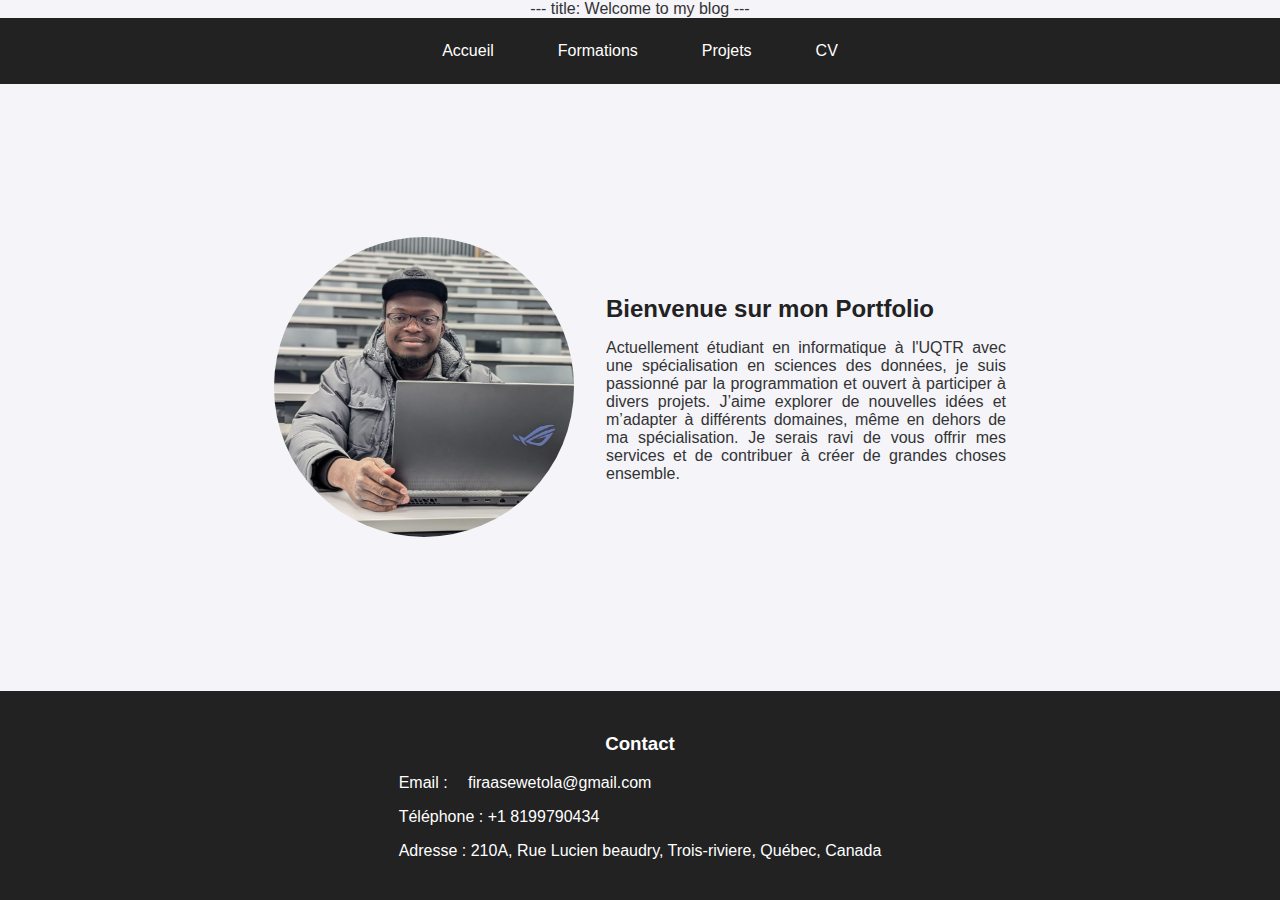
<file: index.html>
---
title: Welcome to my blog
---

<!DOCTYPE html>
<html lang="fr">
<head>
  <meta charset="UTF-8">
  <meta name="viewport" content="width=device-width, initial-scale=1.0">
  <title>Mon Portfolio</title>
  <link rel="stylesheet" href="style.css"/>
</head>
<body>

  <header>
    <nav>
      <a href="index.html">Accueil</a>
      <a href="Formations.html">Formations</a>
      <a href="Projets.html">Projets</a>
      <a href="cv.html">CV</a>
    </nav>
  </header>

  <main>
    <div class="content">
      <section class="profile-section">
        <div class="photo"></div>
        <div class="bio">
          <h2>Bienvenue sur mon Portfolio</h2>
          <p>
            Actuellement étudiant en informatique à l'UQTR avec une spécialisation en sciences des données, je suis passionné par la programmation et ouvert à participer à divers projets. J’aime explorer de nouvelles idées et m’adapter à différents domaines, même en dehors de ma spécialisation. Je serais ravi de vous offrir mes services et de contribuer à créer de grandes choses ensemble.
          </p>
        </div>
      </section>
    </div>
  </main>

  <footer >
    <nav>
    <div class="contactes">
        <h3>Contact</h3>
        <p>Email : <a href="mailto:firaasewetola@gmail.com" >firaasewetola@gmail.com</a></p>
        <p>Téléphone : +1 8199790434</p>
        <p>Adresse : 210A, Rue Lucien beaudry, Trois-riviere, Québec, Canada</p>
    </div>
    </nav>
  </footer>
</body>
</html>
</file>
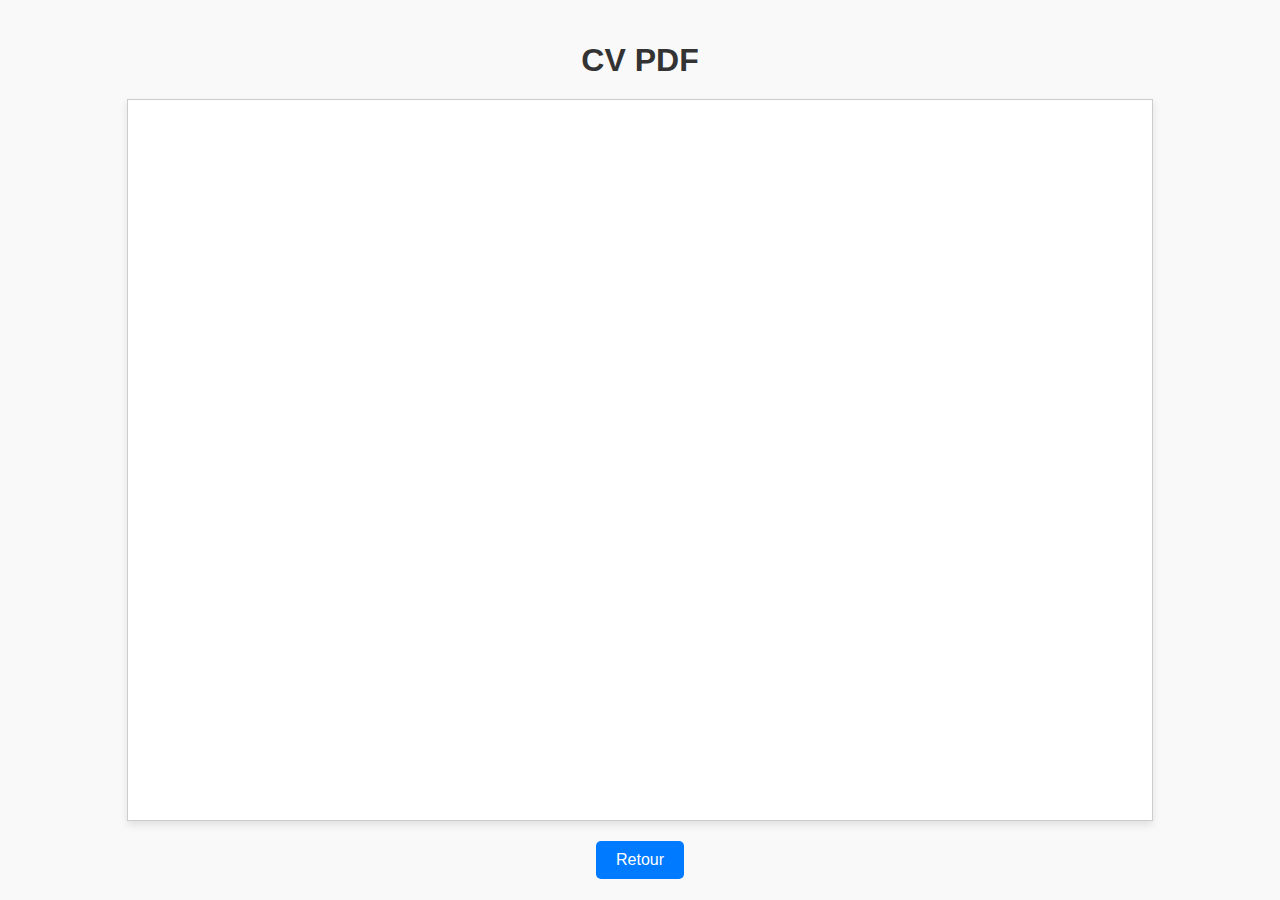
<file: cv.html>
<!DOCTYPE html>
<html lang="fr">
<head>
    <meta charset="UTF-8">
    <meta name="viewport" content="width=device-width, initial-scale=1.0">
    <title>Mon CV</title>
    <style>
        body {
            font-family: Arial, sans-serif;
            margin: 0;
            padding: 0;
            background-color: #f9f9f9;
            display: flex;
            flex-direction: column;
            align-items: center;
            justify-content: center;
            height: 100vh;
        }

        h1 {
            margin-bottom: 20px;
            color: #333;
        }

        .pdf-container {
            width: 80%;
            height: 80vh;
            border: 1px solid #ccc;
            background-color: #fff;
            box-shadow: 0 4px 8px rgba(0, 0, 0, 0.1);
            margin-bottom: 20px;
        }

        iframe {
            width: 100%;
            height: 100%;
            border: none;
        }

        .back-button {
            padding: 10px 20px;
            font-size: 16px;
            color: #fff;
            background-color: #007BFF;
            border: none;
            border-radius: 5px;
            cursor: pointer;
            transition: background-color 0.3s ease;
        }

        .back-button:hover {
            background-color: #0056b3;
        }
    </style>
</head>
<body>
    <h1>CV PDF</h1>
    <div class="pdf-container">
        <!-- Le fichier PDF est chargé ici -->
        <iframe src="./assets/CV%20EWETOLA%20FIRAAS.pdf" title="CV PDF"></iframe>
    </div>
    <!-- Bouton Retour -->
    <button class="back-button" onclick="history.back()">Retour</button>
</body>
</html>
</file>
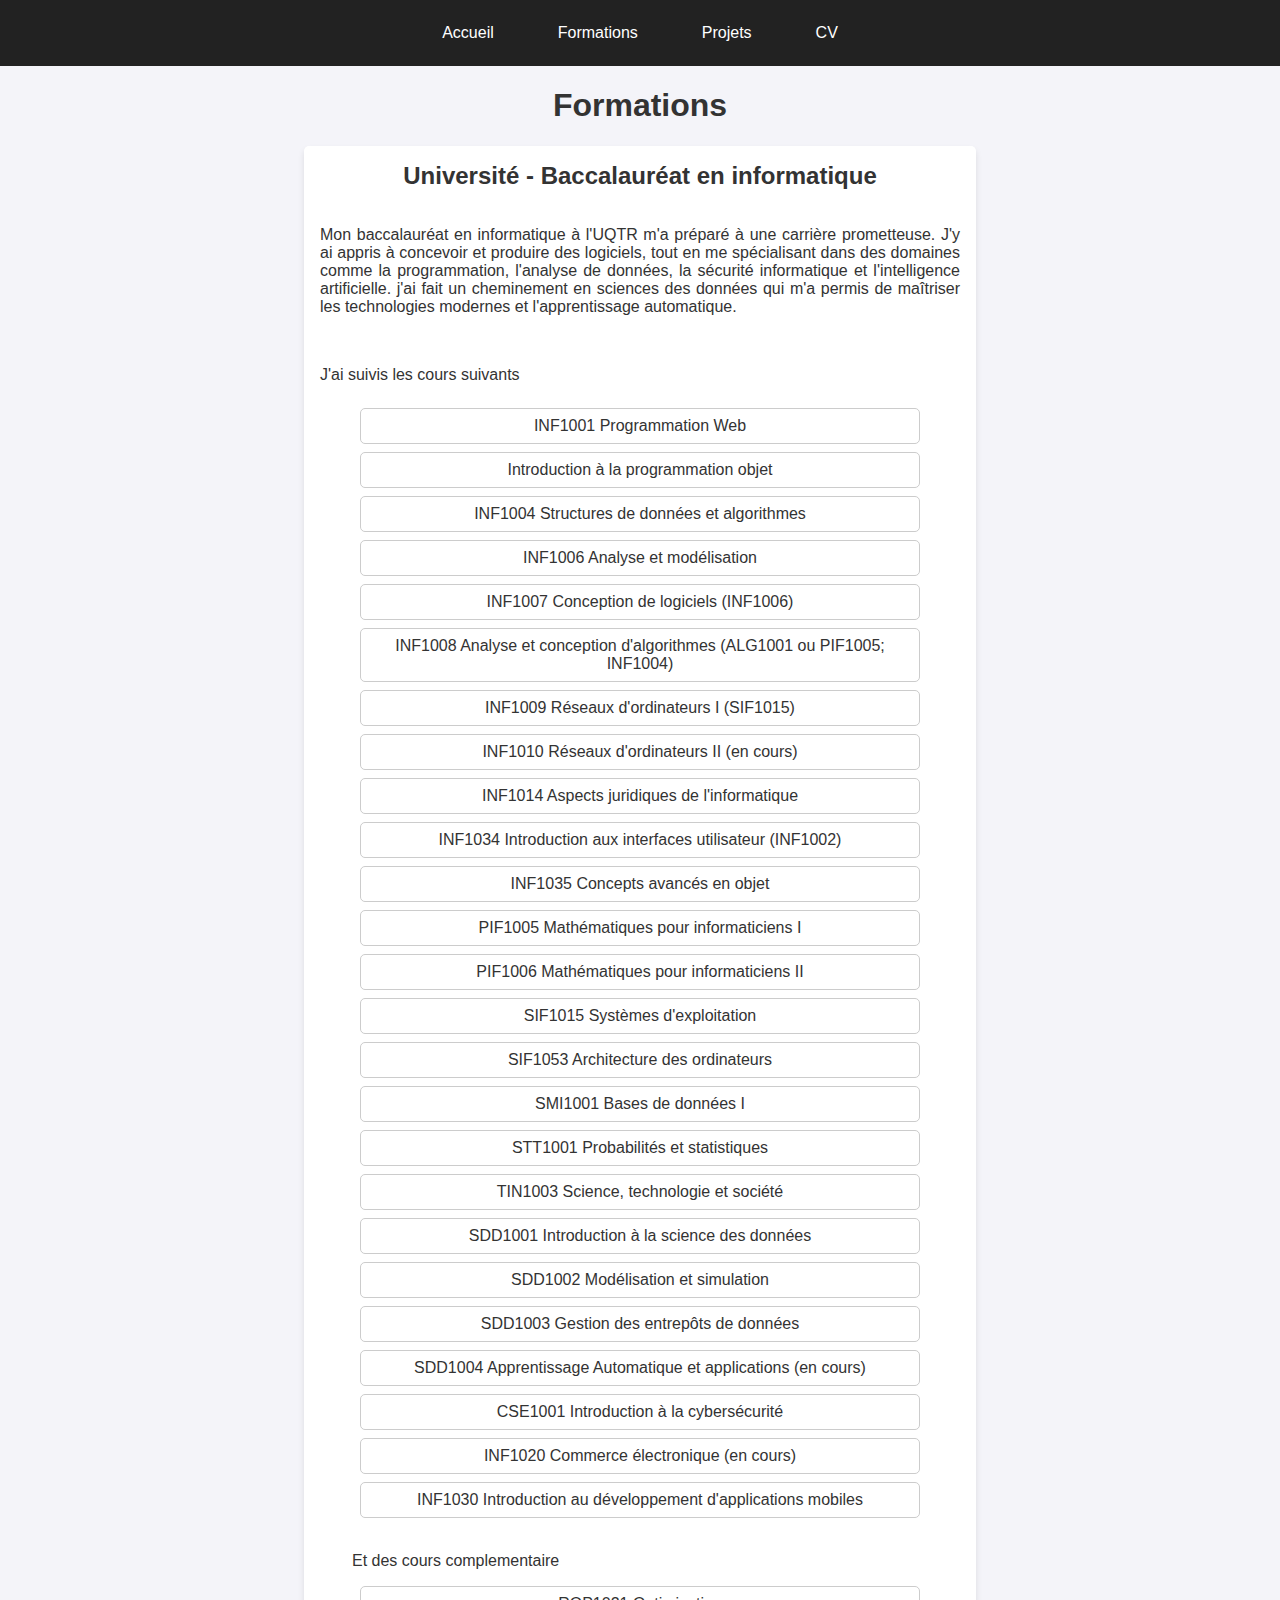
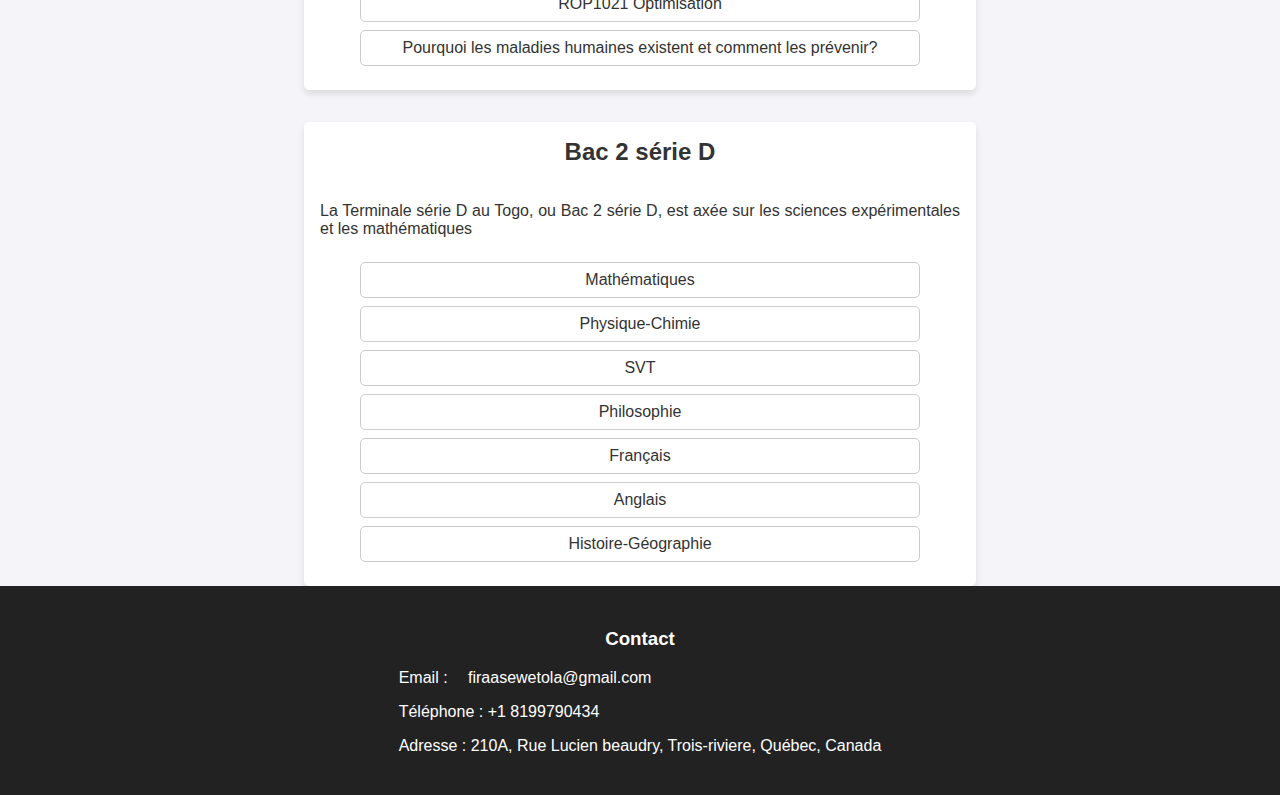
<file: Formation.html>
<!DOCTYPE html>
<html lang="fr">
<head>
    <meta charset="UTF-8">
    <meta name="viewport" content="width=device-width, initial-scale=1.0">
    <title>Formations</title>
    <script>
        function toggleDescription(id) {
            const desc = document.getElementById(id);
            if (desc.style.display === "none" || desc.style.display === "") {
                desc.style.display = "flex";
            } else {
                desc.style.display = "none";
            }
        }
    </script>
  <link rel= "stylesheet" href="Formations.css"/>
</head>
<body>
    <header>
      <nav>
      <a href="index.html">Accueil</a>
      <a href="Formations.html">Formations</a>
      <a href="Projets.html">Projets</a>
      <a href="cv.html">CV</a>
    </nav>
    </header>
 <h1>Formations</h1>
    <section class="container">
        <!-- Division 1: Université -->
        <section class="card">
            <h2>Université - Baccalauréat en informatique</h2>
            <p>Mon baccalauréat en informatique à l'UQTR m'a préparé à une carrière prometteuse. J'y ai appris à concevoir et produire des logiciels, tout en me spécialisant dans des domaines comme la programmation, l'analyse de données, la sécurité informatique et l'intelligence artificielle. j'ai fait un cheminement en sciences des données qui m'a permis de maîtriser les technologies modernes et l'apprentissage automatique.</p>
          <p>
            <br> J'ai suivis les cours suivants 
          </p>

            <ul>
                <li onclick="toggleDescription('desc-INF1001')">INF1001 Programmation Web </li>
                <div id="desc-INF1001" class="description">Le cours INF1001 initie les étudiants aux concepts fondamentaux du Web, leur permettant de créer et publier des sites en exploitant des technologies modernes. Il couvre les éléments essentiels du Web, la conception et la gestion de sites, la validation des pages, ainsi que la programmation côté client (HTML, CSS, JavaScript) et côté serveur (PHP).</div>

                <li onclick="toggleDescription('desc-INF1002')">	Introduction à la programmation objet</li>
                <div id="desc-INF1002" class="description">
Le cours INF1002 initie les étudiants à l'informatique et à la programmation, en se concentrant sur la programmation impérative et orientée objet. Les étudiants apprennent les bases des langages de programmation, y compris les types de données, les structures de contrôle, les sous-programmes, et les objets. Ils découvrent comment développer des applications, choisir des algorithmes, et utiliser des structures de données comme les tableaux et les chaînes de caractères. Le cours couvre aussi l'introduction au paradigme objet, avec des concepts comme l'héritage. Les étudiants utilisent Java sur Eclipse pour des ateliers pratiques.</div>

                <li onclick="toggleDescription('desc-INF1004')">INF1004	Structures de données et algorithmes </li>
                <div id="desc-INF1004" class="description">Le cours INF1004 apprend aux étudiants à utiliser les structures de données comme les listes, piles, files, arbres, et graphes, ainsi qu’à programmer les algorithmes associés, comme le tri et la recherche. Il aborde les bases de la programmation orientée objet (encapsulation, héritage, polymorphisme) et explique la récursion en la comparant à l’itération. Les étudiants apprennent aussi à analyser la complexité des algorithmes et à tester leurs programmes.</div>

                <li onclick="toggleDescription('desc-INF1006')">INF1006	Analyse et modélisation </li>
                <div id="desc-INF1006" class="description">Le cours INF1006 initie les étudiants aux premières étapes du développement de systèmes informatiques, notamment l'analyse des besoins, la spécification et la modélisation des systèmes. Il met l'accent sur l'importance de l'analyse dans le processus de développement et utilise la méthode UML pour formaliser et valider les besoins. </div>

                <li onclick="toggleDescription('desc-INF1007')">INF1007	Conception de logiciels (INF1006)</li>
                <div id="desc-INF1007" class="description">Le cours INF1007 initie au processus de conception logicielle, en mettant l'accent sur son importance et ses défis. Il explore les principes, méthodes et notations utilisés pour concevoir des solutions logicielles de qualité, en suivant des étapes structurées. Les étudiants apprennent à appliquer des styles d'architecture logicielle, des patrons de conception (comme GRASP) et à créer des solutions réutilisables, maintenables et extensibles. Le cours aborde également la conception orientée objet, avec un focus sur la modularité, l'abstraction, la cohésion et le couplage. Des outils d’aide, la documentation et la revue de conception sont également étudiés, avec un projet pratique pour consolider les acquis.</div>
                           
                <li onclick="toggleDescription('desc-INF1008')">	INF1008	Analyse et conception d'algorithmes (ALG1001 ou PIF1005; INF1004)</li>
                <div id="desc-INF1008" class="description">Le cours INF1008 permet de développer des compétences dans la création d'algorithmes corrects et efficaces,
                  en analysant leur complexité spatiale et temporelle. Il couvre la résolution de récurrence, ainsi que l'efficacité des algorithmes de tri. Les étudiants explorent
                  différentes stratégies de conception d'algorithmes, telles que les algorithmes voraces, diviser-pour-régner,
                  la programmation dynamique, les algorithmes probabilistes et l'exploration de graphes.
                  Le cours les aide à choisir l'algorithme le plus adapté à un problème spécifique.</div>
                
              <li onclick="toggleDescription('desc-INF1009')">INF1009	Réseaux d'ordinateurs I (SIF1015)</li>
                <div id="desc-INF1009" class="description">Le cours INF1009 fournit les bases pour comprendre les architectures des réseaux informatiques et leur fonctionnement,
                  notamment l'architecture en couches et les protocoles. Les concepts et le vocabulaire sont introduits progressivement à l’aide d’exemples simples.
                  Le cours couvre la transmission des informations (circuits de données, protocoles de liaison, réseaux à circuits virtuels), le modèle des sept couches OSI,
                  les réseaux locaux (Ethernet, Token Ring, sans fil) et les principes des réseaux IP.</div>
                
              <li onclick="toggleDescription('desc-INF1010')">INF1010	Réseaux d'ordinateurs II (en cours)</li>
                <div id="desc-INF1010" class="description">Le cours INF1010 permet aux étudiants de se familiariser avec les concepts et les défis des nouvelles technologies de l'information et des communications. Il couvre les spécificités du réseau Internet, y compris les services, protocoles et applications, ainsi que l'administration des réseaux. Une introduction à la gestion sécurisée de l'information et aux mécanismes de sécurité informatique est également incluse. Les étudiants auront l'opportunité de définir, spécifier et réaliser des applications client-serveur sur Internet, tout en apprenant à administrer des services TCP/IP (comme DHCP et DNS) et des outils réseau (tels que les switches et routeurs).</div>
               
              <li onclick="toggleDescription('desc-INF1014')">INF1014	Aspects juridiques de l'informatique</li>
                <div id="desc-INF1014" class="description">Le cours INF1014 permet à l'étudiant de se familiariser avec les aspects juridiques de l'informatique. Il couvre les principales lois qui touchent la pratique de l'informatique, notamment le droit d'auteur, le respect de la vie privée, l'accès à l'information, et le cadre juridique des technologies de l'information. Les étudiants apprendront également à analyser des situations de travail pour éviter des problèmes juridiques. Les notions abordées incluent la juridiction, la territorialité, le droit civil et le droit pénal, ainsi que les aspects légaux des licences de produits informatiques et ceux spécifiquement liés à l'Internet.</div>
              
              
              <li onclick="toggleDescription('desc-INF1034')">INF1034 Introduction aux interfaces utilisateur (INF1002)</li>
                <div id="desc-INF1034" class="description">Le cours INF1034 apprend aux étudiants à concevoir des interfaces utilisateur simples et à évaluer leur ergonomie. Il couvre les bases des interactions personne-machine, les principes de conception, l'utilisation d'outils graphiques et la gestion des événements. Les étudiants réalisent des tests et des enquêtes pour évaluer les interfaces, avec des exercices pratiques en Java.</div>
              
              <li onclick="toggleDescription('desc-INF1035')">INF1035 Concepts avancés en objet</li>
                <div id="desc-INF1035" class="description">Le cours INF1035 enseigne les concepts clés de la programmation orientée objet, comme l'héritage, le polymorphisme, les classes abstraites, les interfaces et la généricité. Les étudiants apprennent à utiliser un environnement de développement (Eclipse ou Visual C#), à programmer de façon événementielle et par contrat, et à intégrer la programmation aspectuelle. Le cours explore aussi les design patterns (GoF), le refactoring, et la robustesse des applications. Les langages étudiés sont C# et Java</div>
              
              <li onclick="toggleDescription('desc-PIF1005')">PIF1005 Mathématiques pour informaticiens I</li>
                <div id="desc-PIF1005" class="description">Le cours PIF1005 introduit les concepts mathématiques essentiels en informatique. Il couvre les rappels sur les nombres réels, les inégalités et les logarithmes, ainsi que la théorie des ensembles (relations, fonctions, relations d'ordre). Les étudiants apprennent les bases de la logique, les techniques de preuve, l'algèbre booléenne, les graphes et l'induction mathématique. </div>
                
              <li onclick="toggleDescription('desc-PIF1006')">PIF1006	Mathématiques pour informaticiens II</li>
                <div id="desc-PIF1006" class="description">Le cours PIF1006 approfondit les mathématiques appliquées à l'informatique. Il couvre l'algèbre matricielle, les concepts d'analyse numérique (représentation des nombres, interpolation, approximation), ainsi que les langages formels et les automates (y compris les machines à états finis et les expressions régulières). Les étudiants étudient aussi la cryptographie, incluant les schémas de cryptage et l'authentification, ainsi que les techniques de codage et de compression des données (compression sans perte et avec perte, comme le code de Huffman et JPEG)</div>
                
              <li onclick="toggleDescription('desc-SIF1015')">SIF1015	Systèmes d'exploitation</li>
                <div id="desc-SIF1015" class="description">Le cours SIF1015 initie les étudiants aux concepts fondamentaux des systèmes d'exploitation.
                  Il couvre la gestion des processus et des threads,
                  la communication inter-processus (tubes, files de messages, sockets, signaux), la gestion des entrées/sorties,
                  ainsi que les systèmes de fichiers et la gestion de la mémoire.
                  Les étudiants découvrent aussi la communication réseau par sockets.
                  Ils appliquent les concepts théoriques à travers des projets de développement d'utilitaires
                  dans des environnements ouverts comme UNIX, LINUX ou ANDROID.</div>
                
              <li onclick="toggleDescription('desc-SIF1053')">SIF1053	Architecture des ordinateurs</li>
                <div id="desc-SIF1053" class="description">Le cours SIF1053 présente les éléments fondamentaux des architectures des ordinateurs modernes, y compris les architectures ARM, X86, et x86-64, ainsi que les périphériques. Il couvre les composantes principales des ordinateurs comme la mémoire, les circuits et la représentation de l'information. Les étudiants étudient l'unité de commande, les instructions machine, les notions d'adressage, la microprogrammation, l'unité arithmétique et logique, ainsi que les communications série et parallèle.</div>
               
              <li onclick="toggleDescription('desc-SMI1001')">SMI1001	Bases de données I</li>
                <div id="desc-SMI1001" class="description">Le cours SMI1001 offre une introduction théorique et pratique aux concepts fondamentaux des bases de données, en particulier les bases de données relationnelles. Il couvre la modélisation des données, l'apprentissage du langage SQL et l'utilisation d'un SGBD moderne, permettant aux étudiants de comprendre et d'appliquer ces concepts dans des situations réelles.</div>
                
              <li onclick="toggleDescription('desc-STT1001')">STT1001	Probabilités et statistiques</li>
                <div id="desc-STT1001" class="description">Le cours STT1001 couvre les statistiques de base pour les applications pratiques. Il inclut l'étude des séries statistiques (histogrammes, polygones), des mesures de tendance centrale et de dispersion, des moments, ainsi que des éléments de probabilités (variables aléatoires, distributions binomiales, hypergéométriques, normales et de Poisson). Le cours introduit également l'échantillonnage et les tests d'hypothèses simples.</div>
              
              <li onclick="toggleDescription('desc-TIN1003')">TIN1003	Science, technologie et société</li>
                <div id="desc-TIN1003" class="description">Le cours TIN1003 aide les étudiants à comprendre comment les innovations scientifiques et technologiques affectent la société. Il encourage à réfléchir sur les avantages et les risques des nouvelles technologies. Les étudiants apprennent à évaluer les impacts sociaux des technologies, à prendre des décisions responsables et à comprendre les risques liés à l'adoption de nouvelles technologies, comme celles dans l'informatique et la robotique. Ils discutent aussi des principes à suivre pour que ces technologies soient bénéfiques et sûres pour la société.</div>
              
              <li onclick="toggleDescription('desc-SDD1001')">SDD1001	Introduction à la science des données</li>
                <div id="desc-SDD1001" class="description">Le cours SDD1001 traite des langages modernes utilisés en sciences des données, notamment Python, ainsi que des bibliothèques de statistiques et de calcul symbolique. Il couvre les applications de ces langages dans les paradigmes de programmation orientée objet et fonctionnelle.</div>
              
              <li onclick="toggleDescription('desc-SDD1002')">SDD1002	Modélisation et simulation</li>
                <div id="desc-SDD1002" class="description">Le cours SDD1002 couvre les techniques de simulation, modélisation et visualisation des données. Les étudiants explorent divers outils utilisés en sciences des données, tels que Python. Le cours aborde également les concepts liés à la généralisation, comme le sous-ajustement, le sur-ajustement et la validation croisée. Il inclut des approches comme la classification, la régression et l'agrégation (clustering).</div>
              
              <li onclick="toggleDescription('desc-SDD1003')">SDD1003	Gestion des entrepôts de données</li>
                <div id="desc-SDD1003" class="description">Le cours SDD1003 traite des bases de données non relationnelles, qui ne suivent pas le modèle table/clé des bases de données relationnelles. Il permet aux étudiants de comprendre, modéliser et manipuler des données massives en utilisant les technologies modernes des bases de données non relationnelles.</div>
              
              <li onclick="toggleDescription('desc-SDD1004')">SDD1004	Apprentissage Automatique et applications (en cours)</li>
                <div id="desc-SDD1004" class="description">Le cours SDD1004 aborde les algorithmes d'apprentissage automatique, y compris la machine à vecteurs de support (SVM), l'entraînement et la validation des modèles. Il introduit la modélisation et les algorithmes d'apprentissage basé sur les données, tels que l'apprentissage par l'exemple. Les principaux algorithmes étudiés sont le voisin le plus proche (KNN), la régression linéaire et généralisée, les mixtures de Gaussiennes, les processus Gaussiens et les méthodes de noyaux. Le cours inclut également une introduction à l'apprentissage profond.</div>
              
              <li onclick="toggleDescription('desc-CSE1001')">CSE1001	Introduction à la cybersécurité</li>
                <div id="desc-CSE1001" class="description"></div>
               
              <li onclick="toggleDescription('desc-INF1020')">INF1020	Commerce électronique (en cours)</li>
                <div id="desc-INF1020" class="description">Le cours INF1020 initie les étudiants aux concepts de base des affaires et du commerce électronique, tout en les mettant en pratique à travers la réalisation d'un projet de commerce électronique. Les objectifs secondaires incluent la gestion de projets d'équipe en informatique. Le cours couvre divers aspects du commerce électronique, notamment la digitalisation des affaires, les processus et stratégies B2B, le rôle des intermédiaires, l'environnement régulateur, les risques des systèmes non sécurisés, les normes et protocoles Internet, la cryptographie, les mécanismes de paiement en ligne, les agents intelligents, le marketing sur le Web, ainsi que des sujets d'actualité dans le domaine.</div>
              
              <li onclick="toggleDescription('desc-INF1030')">INF1030	Introduction au développement d'applications mobiles</li>
                <div id="desc-INF1030" class="description">Le cours INF1030, "Introduction au développement d'applications mobiles", permet aux étudiants de comprendre le cycle complet de développement d'applications mobiles. En utilisant le langage Java, ils apprendront à créer des programmes, qu'ils soient standalone ou déployés sur des plateformes mobiles. L'accent est mis sur l'apprentissage des meilleures pratiques de développement pour améliorer l'efficacité du processus. Les étudiants découvriront également le fonctionnement de la machine virtuelle Dalvik, utilisée comme plateforme pour le développement d'applications Android.</div>
               
              <p>
                <br>
                Et des cours complementaire
              </p>
              
              <li onclick="toggleDescription('desc-ROP1021')">ROP1021	Optimisation</li>
                <div id="desc-ROP1021" class="description">Le cours ROP1021 permet d'acquérir des connaissances sur la programmation linéaire et la théorie des graphes et des réseaux. L'objectif est de savoir modéliser des problèmes et comprendre les algorithmes associés, ainsi que leur fonctionnement et application. En programmation linéaire, l'accent est mis sur les problèmes, leur modélisation, la résolution graphique et matricielle, ainsi que sur les algorithmes du simplexe, la dualité et l'analyse de sensibilité. En graphes et réseaux, le cours couvre les algorithmes de chemins, les problèmes d'ordonnancement, les flots de valeur maximale et coût minimum, les problèmes d'affectation, et d'autres applications.</div>
              
              <li onclick="toggleDescription('desc-MED1023')">	Pourquoi les maladies humaines existent et comment les prévenir?</li>
                <div id="desc-MED1023" class="description">Le cours MED1023 aborde les maladies humaines majeures telles que le cancer, l'obésité, le diabète, les maladies cardiovasculaires, l'ostéoporose, l'arthrite, ainsi que les maladies neurodégénératives comme Alzheimer et Parkinson. Ces maladies représentent un défi croissant pour nos sociétés et sont influencées par des facteurs tels que la génétique, l'environnement, l'alimentation, l'industrialisation et les habitudes de vie. L'objectif est de fournir une mise à jour des connaissances scientifiques et épidémiologiques actuelles sur ces pathologies, d'expliquer leur progression et d'identifier des stratégies de prévention en modifiant certains aspects de notre environnement. Ce cours est une introduction accessible à tous, sans prérequis, et est proposé en ligne.</div>
              
              
              
          </ul>
        </section>

        <!-- Division 2: Autres formations -->
        <section class="card">
            <h2>Bac 2 série D</h2>
            <p>La Terminale série D au Togo, ou Bac 2 série D, est axée sur les sciences expérimentales et les mathématiques</p>

            <ul>
                <li onclick="toggleDescription('desc-Mathématiques')">Mathématiques</li>
                <div id="desc-Mathématiques" class="description">Calcul différentiel et intégral, probabilités, statistiques, et algèbre.</div>

                <li onclick="toggleDescription('desc-Physique-Chimie')">Physique-Chimie</li>
                <div id="desc-Physique-Chimie" class="description">Concepts fondamentaux renforcés par des travaux pratiques.</div>

                <li onclick="toggleDescription('desc-SVT')">SVT</li>
                <div id="desc-SVT" class="description">Biologie et géologie, axées sur des processus biologiques et géologiques.</div>

                <li onclick="toggleDescription('desc-Philosophie')">Philosophie</li>
                <div id="desc-Philosophie" class="description">Développement de la pensée critique sur des questions existentielles et éthiques.</div>

                <li onclick="toggleDescription('desc-Français')">Français</li>
                <div id="desc-Français" class="description">Maîtrise de la langue, littérature et analyse de textes.</div>
              
                <li onclick="toggleDescription('desc-Anglais')">Anglais</li>
                <div id="desc-Anglais" class="description">apprentissage des bases de la grammaire et de la conjugaison anglaise </div>
              
                <li onclick="toggleDescription('desc-Histoire-Géographie')">Histoire-Géographie</li>
                <div id="desc-Histoire-Géographie" class="description">chapitres sur l'histoire mondiale. </div>
            </ul>
        </section>
    </section>
   <footer >
    <nav>
    <div class="contactes">
        <h3>Contact</h3>
        <p>Email : <a href="mailto:firaasewetola@gmail.com" >firaasewetola@gmail.com</a></p>
        <p>Téléphone : +1 8199790434</p>
        <p>Adresse : 210A, Rue Lucien beaudry, Trois-riviere, Québec, Canada</p>
    </div>
    </nav>
  </footer>
</body>
</html>
</file>
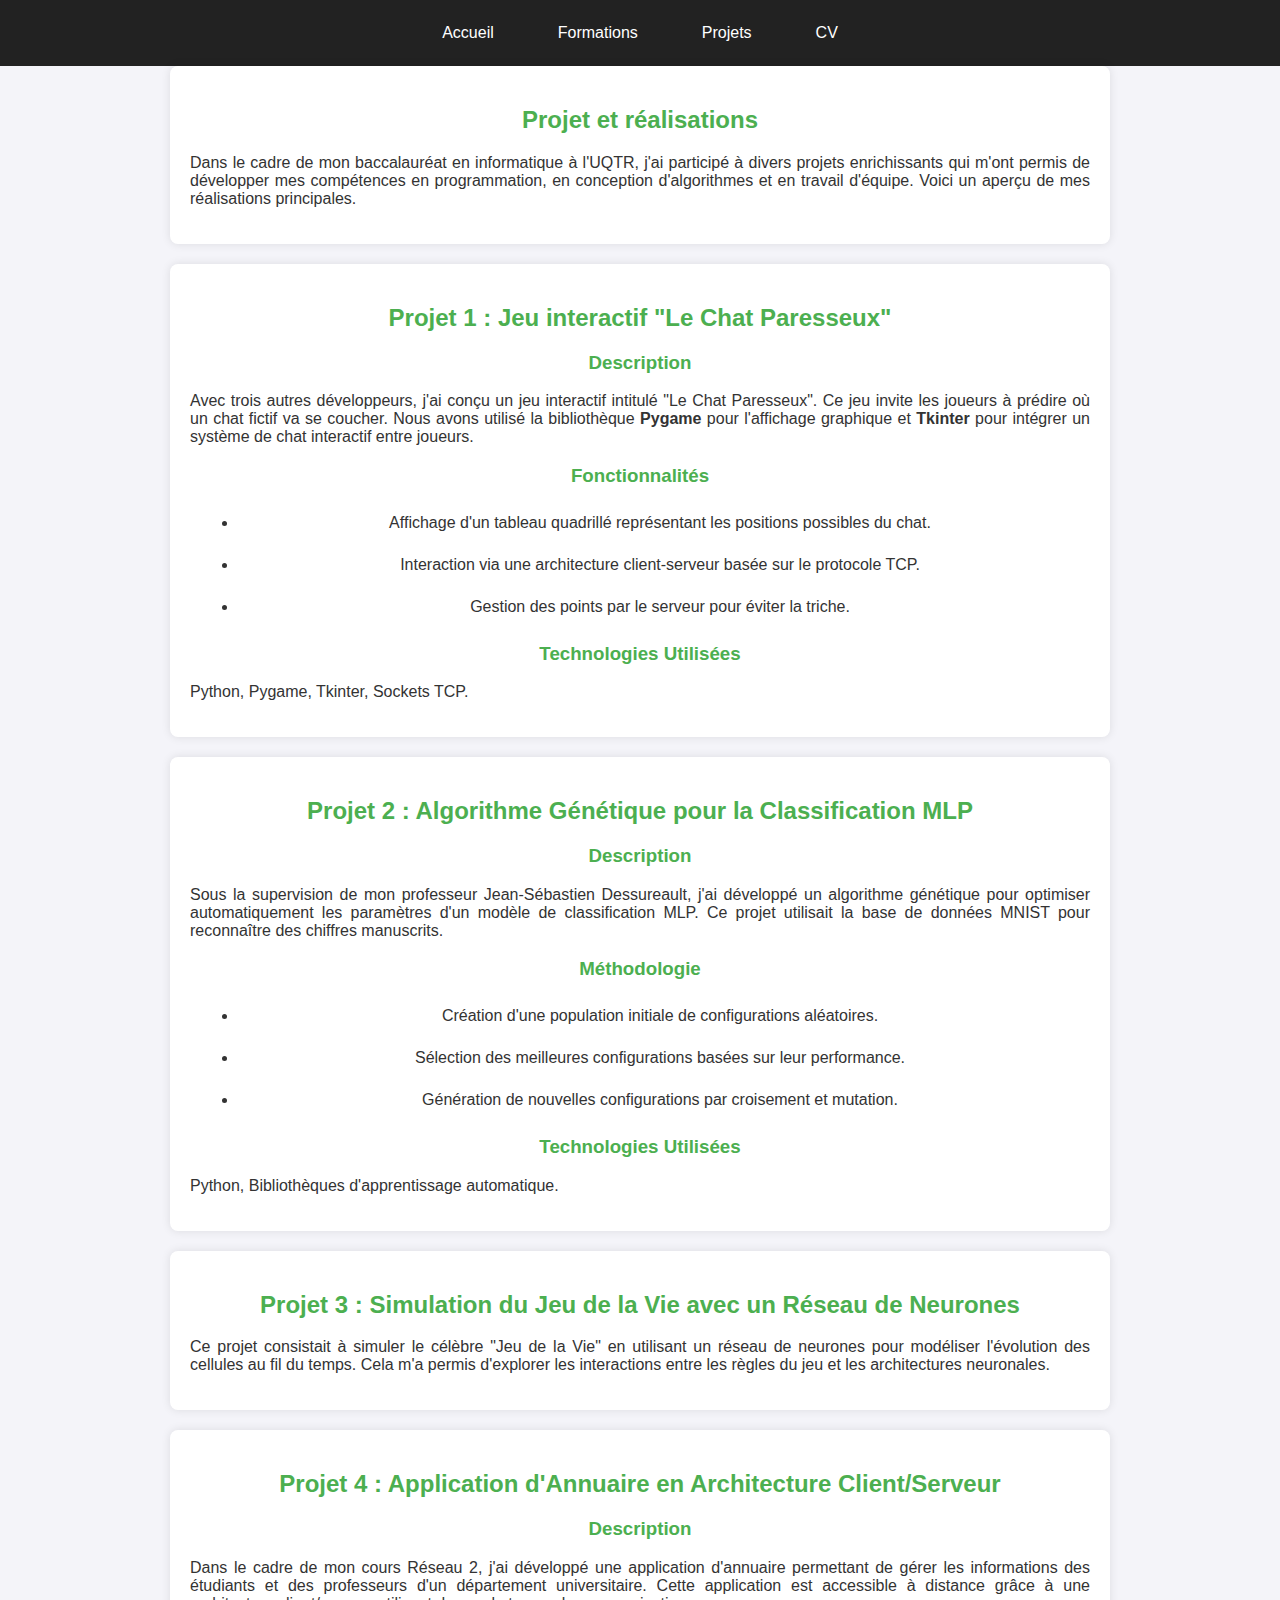
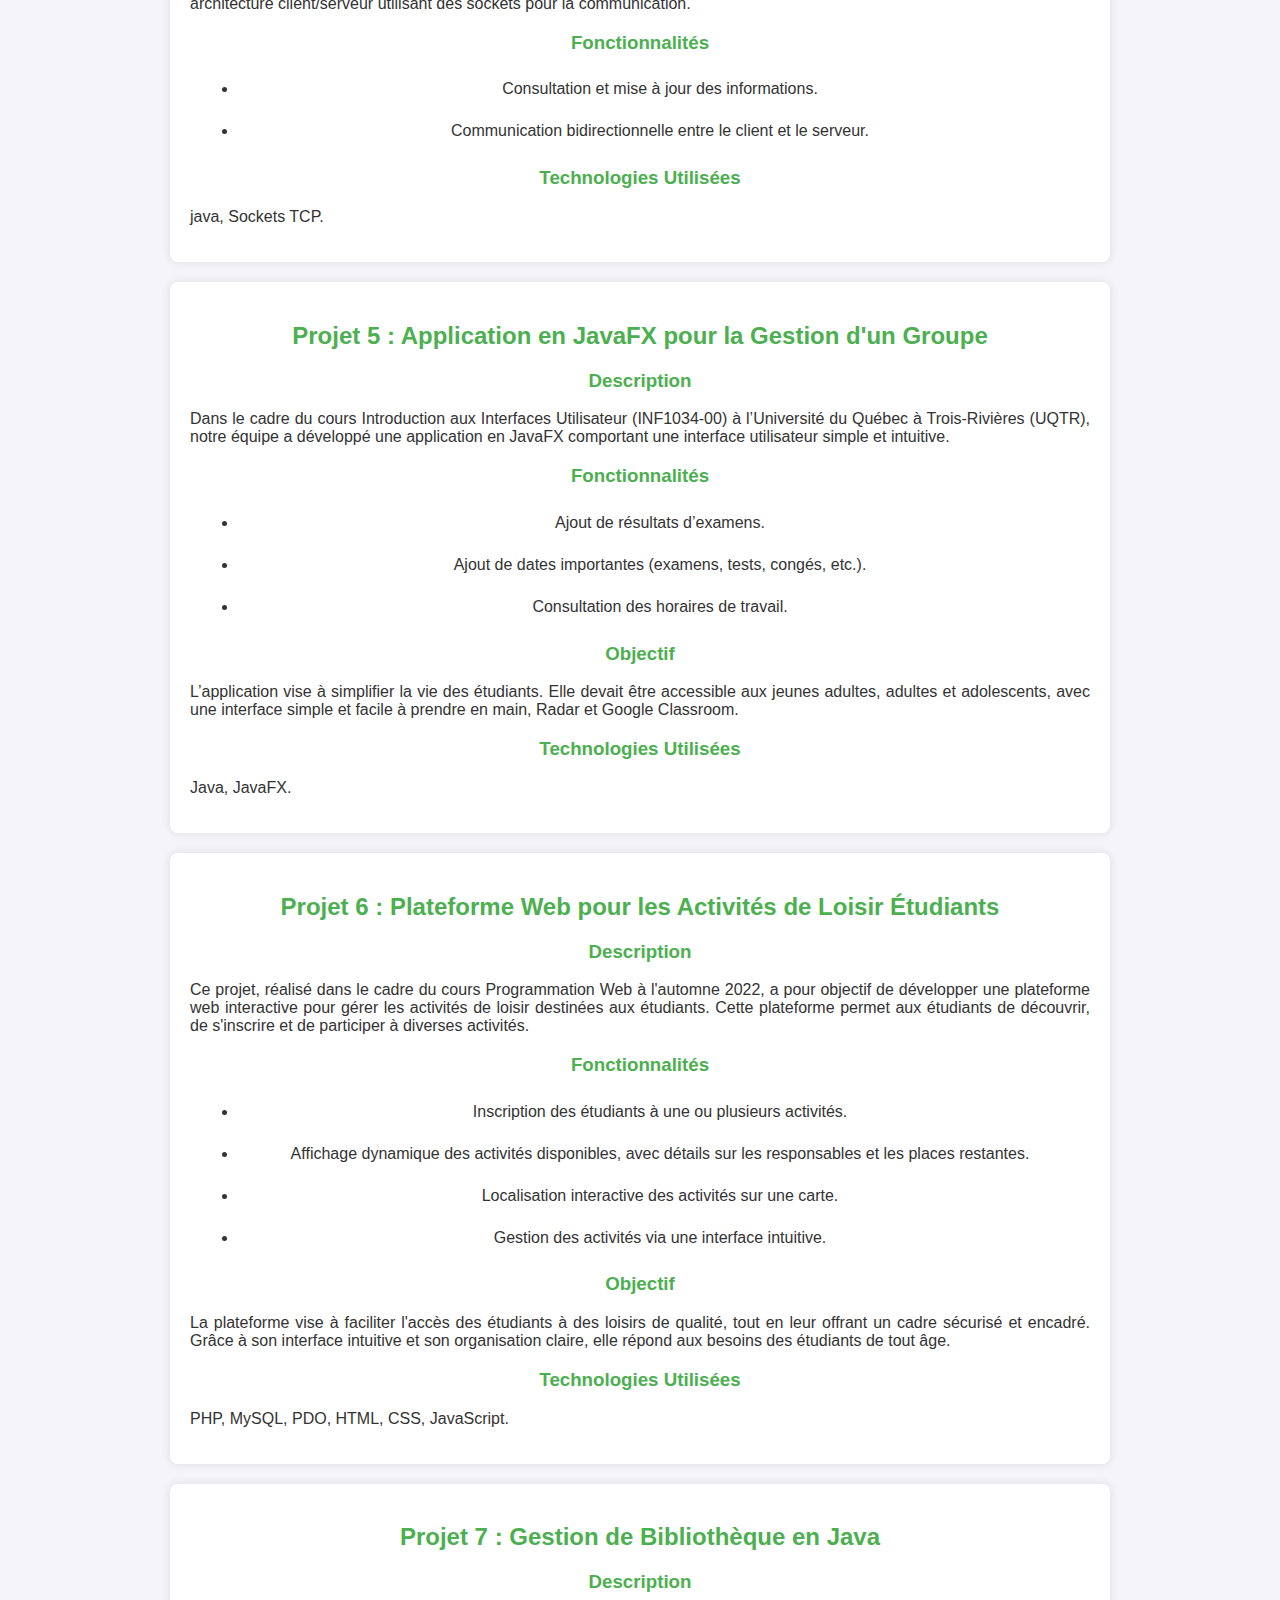
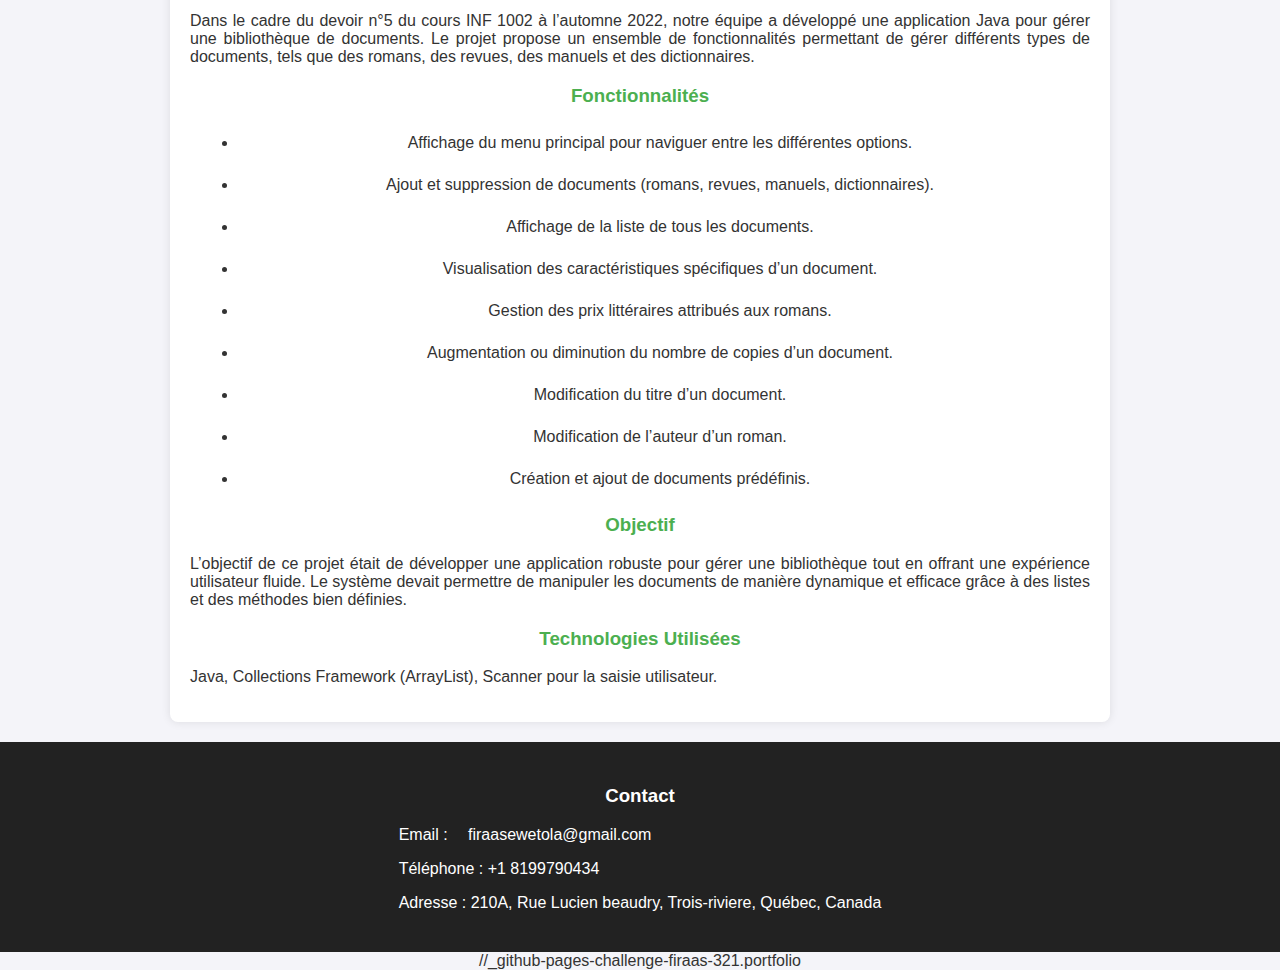
<file: Projets.html>
<!DOCTYPE html>
<html lang="fr">
<head>
    <meta charset="UTF-8">
    <meta name="viewport" content="width=device-width, initial-scale=1.0">
    <title>Résumé de mes Projets</title>
    <style>
        section {
            padding: 20px;
            max-width: 900px;
            margin: auto;
            background: #fff;
            margin-bottom: 20px;
            border-radius: 8px;
            box-shadow: 0 0 10px rgba(0, 0, 0, 0.1);
        }
       section h1, h2, h3 {
            color: #4CAF50;
        }
       
  
    </style>
    <link rel="stylesheet" href="style.css"/>

</head>
<body>

 <header>
    <nav>
      <a href="index.html">Accueil</a>
      <a href="Formations.html">Formations</a>
      <a href="Projets.html">Projets</a>
      <a href="cv.html">CV</a>
    </nav>
  </header>

<section>
    <h2>Projet et réalisations</h2>
    <p>Dans le cadre de mon baccalauréat en informatique à l'UQTR, j'ai participé à divers projets enrichissants qui m'ont permis de développer mes compétences en programmation, en conception d'algorithmes et en travail d'équipe. Voici un aperçu de mes réalisations principales.</p>
</section>

<section>
    <h2>Projet 1 : Jeu interactif "Le Chat Paresseux"</h2>
    <h3>Description</h3>
    <p>Avec trois autres développeurs, j'ai conçu un jeu interactif intitulé "Le Chat Paresseux". Ce jeu invite les joueurs à prédire où un chat fictif va se coucher. Nous avons utilisé la bibliothèque <strong>Pygame</strong> pour l'affichage graphique et <strong>Tkinter</strong> pour intégrer un système de chat interactif entre joueurs.</p>
    <h3>Fonctionnalités</h3>
    <ul>
        <li>Affichage d'un tableau quadrillé représentant les positions possibles du chat.</li>
        <li>Interaction via une architecture client-serveur basée sur le protocole TCP.</li>
        <li>Gestion des points par le serveur pour éviter la triche.</li>
    </ul>
    <h3>Technologies Utilisées</h3>
    <p>Python, Pygame, Tkinter, Sockets TCP.</p>
</section>

<section>
    <h2>Projet 2 : Algorithme Génétique pour la Classification MLP</h2>
    <h3>Description</h3>
    <p>Sous la supervision de mon professeur Jean-Sébastien Dessureault, j'ai développé un algorithme génétique pour optimiser automatiquement les paramètres d'un modèle de classification MLP. Ce projet utilisait la base de données MNIST pour reconnaître des chiffres manuscrits.</p>
    <h3>Méthodologie</h3>
    <ul>
        <li>Création d'une population initiale de configurations aléatoires.</li>
        <li>Sélection des meilleures configurations basées sur leur performance.</li>
        <li>Génération de nouvelles configurations par croisement et mutation.</li>
    </ul>
    <h3>Technologies Utilisées</h3>
    <p>Python, Bibliothèques d'apprentissage automatique.</p>
</section>

<section>
    <h2>Projet 3 : Simulation du Jeu de la Vie avec un Réseau de Neurones</h2>
    <p>Ce projet consistait à simuler le célèbre "Jeu de la Vie" en utilisant un réseau de neurones pour modéliser l'évolution des cellules au fil du temps. Cela m'a permis d'explorer les interactions entre les règles du jeu et les architectures neuronales.</p>
</section>

<section>
    <h2>Projet 4 : Application d'Annuaire en Architecture Client/Serveur</h2>
    <h3>Description</h3>
    <p>Dans le cadre de mon cours Réseau 2, j'ai développé une application d'annuaire permettant de gérer les informations des étudiants et des professeurs d'un département universitaire. Cette application est accessible à distance grâce à une architecture client/serveur utilisant des sockets pour la communication.</p>
    <h3>Fonctionnalités</h3>
    <ul>
        <li>Consultation et mise à jour des informations.</li>
        <li>Communication bidirectionnelle entre le client et le serveur.</li>
    </ul>
    <h3>Technologies Utilisées</h3>
    <p>java, Sockets TCP.</p>
</section>
<section>
    <h2>Projet 5 : Application en JavaFX pour la Gestion d'un Groupe</h2>
    <h3>Description</h3>
    <p>Dans le cadre du cours Introduction aux Interfaces Utilisateur (INF1034-00) à l’Université du Québec à Trois-Rivières (UQTR), notre équipe a développé une application en JavaFX comportant une interface utilisateur simple et intuitive.</p>
    <h3>Fonctionnalités</h3>
    <ul>
        <li>Ajout de résultats d’examens.</li>
        <li>Ajout de dates importantes (examens, tests, congés, etc.).</li>
        <li>Consultation des horaires de travail.</li>
    </ul>
    <h3>Objectif</h3>
    <p>L’application vise à simplifier la vie des étudiants. Elle devait être accessible aux jeunes adultes, adultes et adolescents, avec une interface simple et facile à prendre en main, Radar et Google Classroom.</p>
    <h3>Technologies Utilisées</h3>
    <p>Java, JavaFX.</p>
</section>
  <section>
    <h2>Projet 6 : Plateforme Web pour les Activités de Loisir Étudiants</h2>
    <h3>Description</h3>
    <p>
        Ce projet, réalisé dans le cadre du cours Programmation Web à l'automne 2022, a pour objectif de développer une
        plateforme web interactive pour gérer les activités de loisir destinées aux étudiants. Cette plateforme permet
        aux étudiants de découvrir, de s'inscrire et de participer à diverses activités.
    </p>
    <h3>Fonctionnalités</h3>
    <ul>
        <li>Inscription des étudiants à une ou plusieurs activités.</li>
        <li>Affichage dynamique des activités disponibles, avec détails sur les responsables et les places restantes.</li>
        <li>Localisation interactive des activités sur une carte.</li>
        <li>Gestion des activités via une interface intuitive.</li>
    </ul>
    <h3>Objectif</h3>
    <p>
        La plateforme vise à faciliter l'accès des étudiants à des loisirs de qualité, tout en leur offrant un cadre
        sécurisé et encadré. Grâce à son interface intuitive et son organisation claire, elle répond aux besoins
        des étudiants de tout âge.
    </p>
    <h3>Technologies Utilisées</h3>
    <p>PHP, MySQL, PDO, HTML, CSS, JavaScript.</p>
</section>
<section>
    <h2>Projet 7 : Gestion de Bibliothèque en Java</h2>
    <h3>Description</h3>
    <p>
        Dans le cadre du devoir n°5 du cours INF 1002 à l’automne 2022, notre équipe a développé une application Java
        pour gérer une bibliothèque de documents. Le projet propose un ensemble de fonctionnalités permettant de gérer
        différents types de documents, tels que des romans, des revues, des manuels et des dictionnaires.
    </p>
    <h3>Fonctionnalités</h3>
    <ul>
        <li>Affichage du menu principal pour naviguer entre les différentes options.</li>
        <li>Ajout et suppression de documents (romans, revues, manuels, dictionnaires).</li>
        <li>Affichage de la liste de tous les documents.</li>
        <li>Visualisation des caractéristiques spécifiques d’un document.</li>
        <li>Gestion des prix littéraires attribués aux romans.</li>
        <li>Augmentation ou diminution du nombre de copies d’un document.</li>
        <li>Modification du titre d’un document.</li>
        <li>Modification de l’auteur d’un roman.</li>
        <li>Création et ajout de documents prédéfinis.</li>
    </ul>
    <h3>Objectif</h3>
    <p>
        L’objectif de ce projet était de développer une application robuste pour gérer une bibliothèque tout en offrant une expérience utilisateur fluide. Le système devait permettre de manipuler les documents de manière dynamique et efficace grâce à des listes et des méthodes bien définies.
    </p>
    <h3>Technologies Utilisées</h3>
    <p>Java, Collections Framework (ArrayList), Scanner pour la saisie utilisateur.</p>
</section>

<footer >
    <nav>
    <div class="contactes">
        <h3 style="color: #fff;">Contact</h3 >
        <p>Email : <a href="mailto:firaasewetola@gmail.com" >firaasewetola@gmail.com</a></p>
        <p>Téléphone : +1 8199790434</p>
        <p>Adresse : 210A, Rue Lucien beaudry, Trois-riviere, Québec, Canada</p>
    </div>
    </nav>
  </footer>
//_github-pages-challenge-firaas-321.portfolio
</body>
</html>
</file>
<file: style.css>
body {
 display: flex;
            flex-direction: column;
           justify-content: center;
            min-height: 100vh;
            font-family: Arial, sans-serif;
            margin: 0;
            padding: 0;
            text-align: center;
            background-color: #f4f4f9;
            color: #333;
}
 p {
            text-align: justify;
        }
header,
footer {
  background-color: #222;
  padding: 1rem;
  display: flex;
  justify-content:center;
  align-items: center	;
}

nav {
  display: flex;
  justify-content: center;
  gap: 2rem;
}

nav a {
  color: #fff;
  text-decoration: none;
  font-size: 1rem;
  padding: 0.5rem 1rem;
  transition: all 0.3s;
}

nav a:hover {
  background-color: #fff;
  color: #222;
  border-radius: 5px;
}
.contactes {
  color: #fff;
  text-decoration: none;
  font-size: 1rem;
  padding: 0.5rem 1rem;
  transition: all 0.3s;
}
main {
  flex: 1;
  display: flex;
  flex-direction: column;
  align-items: center;
  justify-content: center;
  padding: 2rem;
  text-align: center;
}

li {
            margin: 0.5rem;
            padding: 0.5rem;
            
        }
.content {
  display: flex;
  flex-direction: column;
  align-items: center;
  max-width: 800px;
  width: 100%;
}

.profile-section {
  display: flex;
  flex-direction: row;
  align-items: center;
  gap: 2rem;
  flex-wrap: wrap;
  justify-content: center;
}

.photo {
  width: 300px;
  height: 300px;
  border-radius: 50%;
  background-color: #ccc;
  background-image: url("./assets/Photo EWETOLA Firaas.jpg");
  background-size: cover;
  background-position: center;
}

.bio {
  max-width: 400px;
  text-align: left;
}

.bio h2 {
  margin-bottom: 1rem;
  font-size: 1.5rem;
  color: #222;
}

@media (max-width: 600px) {
  nav {
    flex-direction: column;
  }

  .profile-section {
    flex-direction: column;
  }

  .bio {
    text-align: center;
  }
}
</file>
<file: Formations.css>
body {
            display: flex;
            flex-direction: column;
           justify-content: center;
            min-height: 100vh;
            font-family: Arial, sans-serif;
            margin: 0;
            padding: 0;
            text-align: center;
            background-color: #f4f4f9;
            color: #333;
        }
 p {
            text-align: justify;
        }
        header,
footer {
  background-color: #222;
  padding: 1rem;
  display: flex;
  justify-content:center;
  align-items: center	;
}

nav {
  display: flex;
  justify-content: center;
  gap: 2rem;
}

nav a {
  color: #fff;
  text-decoration: none;
  font-size: 1rem;
  padding: 0.5rem 1rem;
  transition: all 0.3s;
}

nav a:hover {
  background-color: #fff;
  color: #222;
  border-radius: 5px;
}
.contactes {
  color: #fff;
  text-decoration: none;
  font-size: 1rem;
  padding: 0.5rem 1rem;
  transition: all 0.3s;
}
.container{
            display: flex;
            flex-direction: column;
            gap: 2rem;
            justify-content: center;
}
    
        .card {
          display: flex;
            background: white;
            flex-direction: column;
            border-radius: 5px;
            box-shadow: 0 4px 6px rgba(0, 0, 0, 0.1);
            padding: 1rem;
            flex: 1;
            width: 50%;
          margin: auto;
            
        }

        .card h2 {
            margin-top: 0;
        }

        ul {
            list-style: none;
            padding: 0;
          width: 90%;
          margin: auto;
        }
        li {
            margin: 0.5rem;
            cursor: pointer;
            padding: 0.5rem;
            border: 1px solid #ccc;
            border-radius: 5px;
            transition: background-color 0.3s;
        }
        li:hover {
            background-color: #f0f0f0;
        }
        .description {
            display: none;
            margin-top: 0.5rem;
            padding: 0.5rem;
            background-color: #e9f5e9;
            border-left: 4px solid #4CAF50;
            border-radius: 3px;
          
        }
@media (max-width: 600px) {
  nav {
    flex-direction: column;
  }

  .profile-section {
    flex-direction: column;
  }

  .bio {
    text-align: center;
  }
  .card {
          display: flex;
            background: white;
            flex-direction: column;
            border-radius: 5px;
            box-shadow: 0 4px 6px rgba(0, 0, 0, 0.1);
            padding: 1rem;
            flex: 1;
            width: 90%;
          margin: auto;
            
        }
}
</file>
